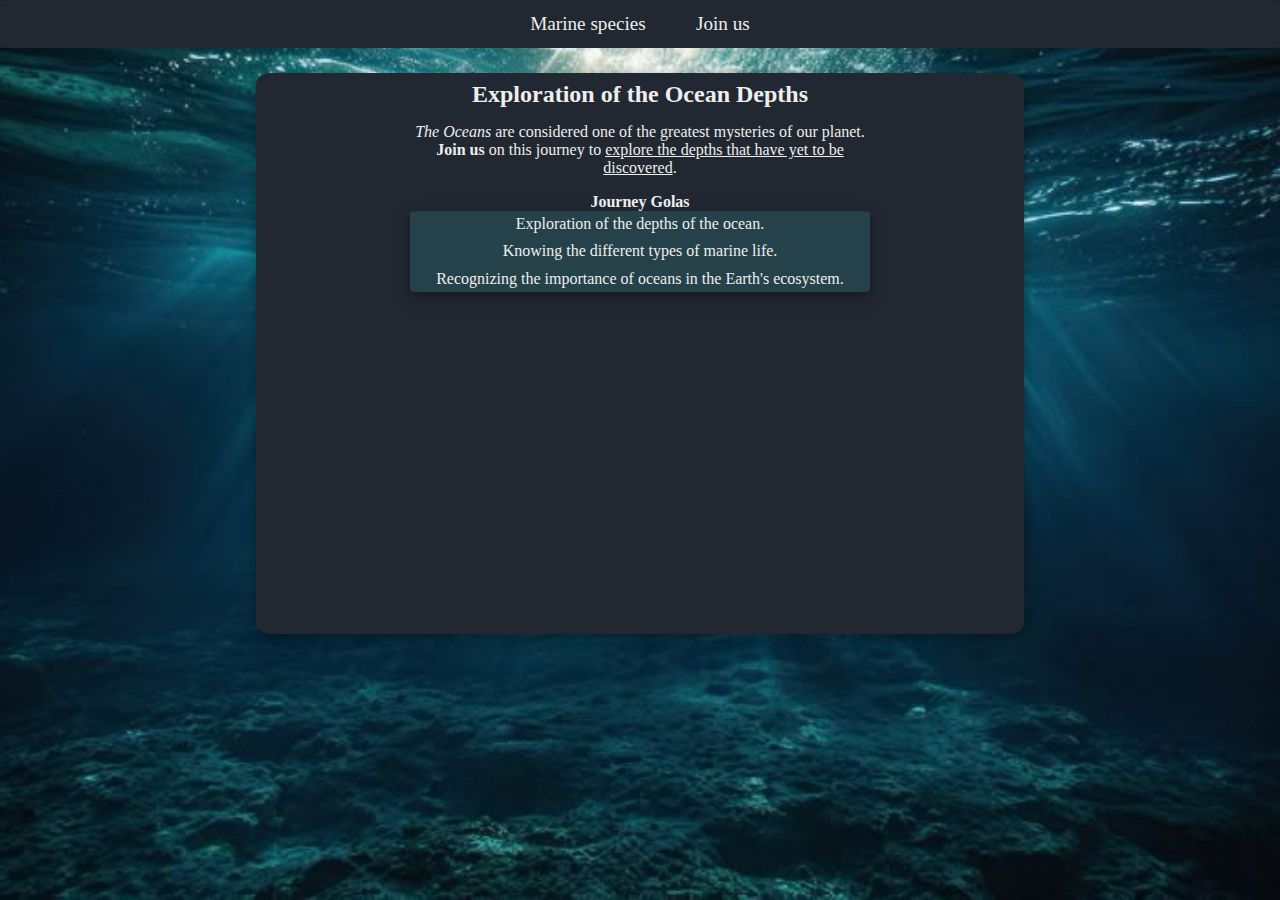
<file: index.html>
<!DOCTYPE html>
<html lang="en">

<head>
    <meta charset="UTF-8">
    <meta name="viewport" content="width=device-width, initial-scale=1.0">
    <title>Journey to the Depths of the Ocean</title>
    <link rel="stylesheet" href="style.css">
    <link rel="shortcut icon" href="./imgs/Tuwaiq-Logo.png" type="image/x-icon">
</head>

<body class="Home">
    <nav>
        <a href="Marine-species.html">Marine species</a><a href="Join-us.html">Join us</a>

    </nav>
    <div class="home-page">
        <ul>
            <li>
                <h2>Exploration of the Ocean Depths</h2>
            </li>
            <li>
                <p><i>The Oceans</i> are considered one of the greatest mysteries of our planet. <b>Join us</b> on this
                    journey
                    to
                    <u>explore the
                        depths that have yet to be discovered</u>.
                </p>
            </li>
            <li>
                <h4>Journey Golas</h4>

                <ul>
                    <li> Exploration of the depths of the ocean.</li>
                    <li> Knowing the different types of marine life.</li>
                    <li> Recognizing the importance of oceans in the Earth's ecosystem.</li>

                </ul>
            </li>
            <li>
                <iframe width="560" height="315" src="https://www.youtube.com/embed/m1IUGdK7X0U?si=KHalTQ8wdq8p89tI"
                    title="YouTube video player" frameborder="0"
                    allow="accelerometer; autoplay; clipboard-write; encrypted-media; gyroscope; picture-in-picture; web-share"
                    referrerpolicy="strict-origin-when-cross-origin" allowfullscreen></iframe>
            </li>

        </ul>
    </div>
</body>

</html>
</file>
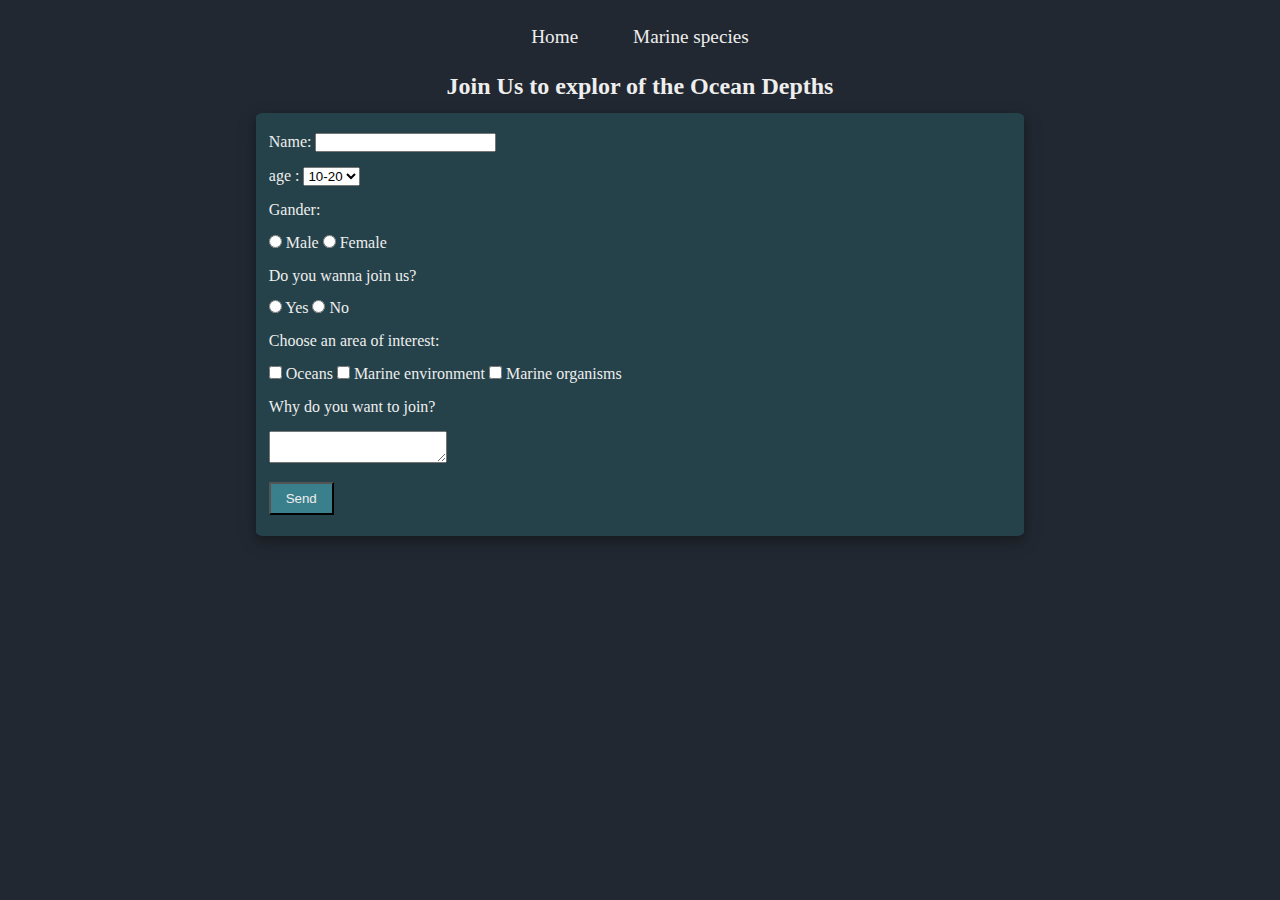
<file: Join-us.html>
<!DOCTYPE html>
<html lang="en">

<head>
    <meta charset="UTF-8">
    <meta name="viewport" content="width=device-width, initial-scale=1.0">
    <title>Join Us</title>
    <link rel="stylesheet" href="style2.css">
    <link rel="shortcut icon" href="/imgs/Tuwaiq-Logo.png" type="image/x-icon">
</head>

<body>
    <nav>
        <a href="index.html">Home</a>
        <a href="Marine-species.html">Marine species</a>
    </nav>
    <h2>Join Us to explor of the Ocean Depths</h2>
    <form action="">
        <ul>
            <li><label for="name">Name: </label>
                <input type="text" name="name" id="name" required>
            </li>
            <li><label for="age">age :</label>
                <select name="age" id="age" required>
                    <option value="10-20">10-20</option>
                    <option value="21-30">21-30</option>
                    <option value="31-50">31-50</option>
                    <option value="51+">51+</option>
                </select>
            </li>
            <li><label for="gander">Gander:</label></li>
            <li><input type="radio" name="gander" id="gander" required>
                <label for="male">Male</label>
                <input type="radio" name="gander" id="gander" required>
                <label for="female">Female</label>
            </li>

            <li> <label for="join">Do you wanna join us?</label></li>
            <li><input type="radio" name="join" id="join" required>
                <label for="yes">Yes</label>
                <input type="radio" name="join" id="join" required>
                <label for="no">No</label>
            </li>
            <li> <label for="interest">Choose an area of interest:</label></li>
            <li><input type="checkbox" name="interest" id="interest" required>
                <label for="oceans">Oceans </label>
                <input type="checkbox" name="interest" id="interest" required>
                <label for="marine-environment">Marine environment </label>
                <input type="checkbox" name="interest" id="interest" required>
                <label for="marine-organisms">Marine organisms </label>
            </li>
            <li><label for="why">Why do you want to join?</label></li>
            <li><textarea name="why" id="why" required></textarea></li>
            <li><button>Send</button></li>
        </ul>
    </form>
</body>

</html>
</file>
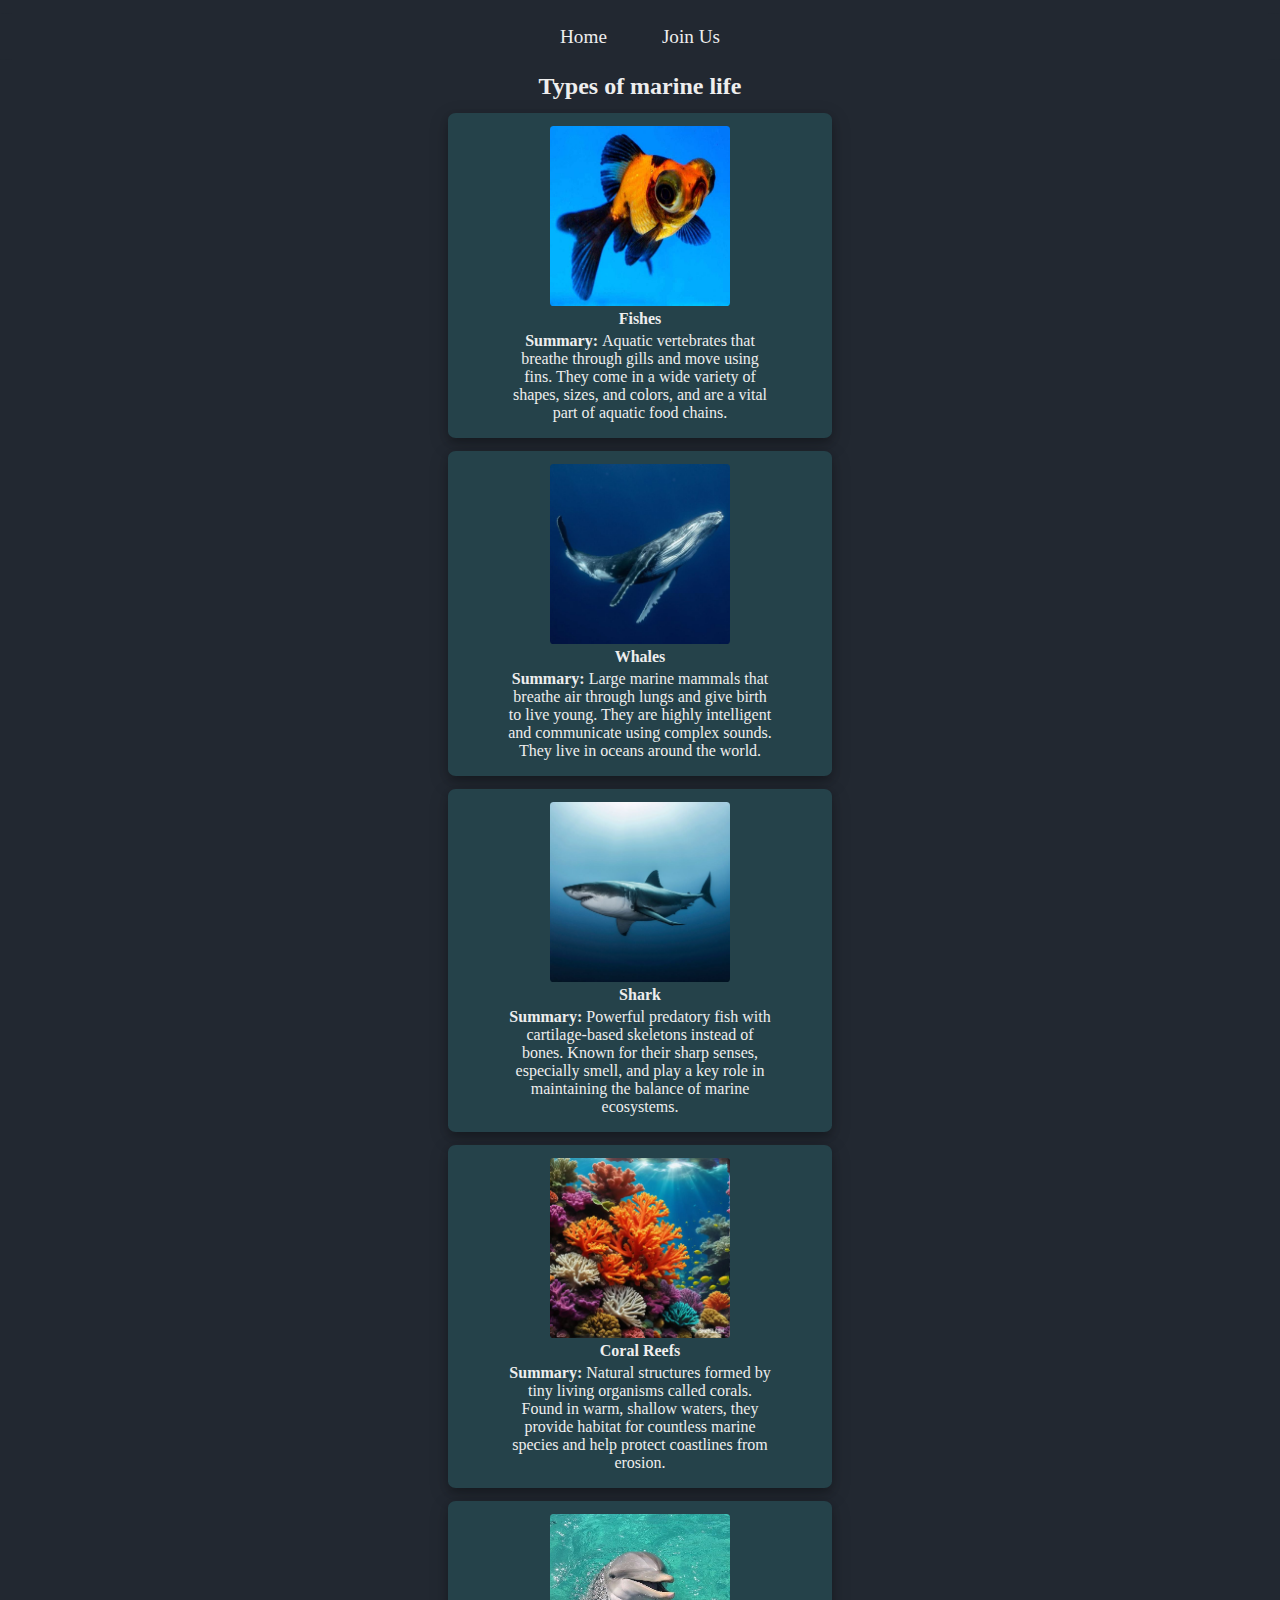
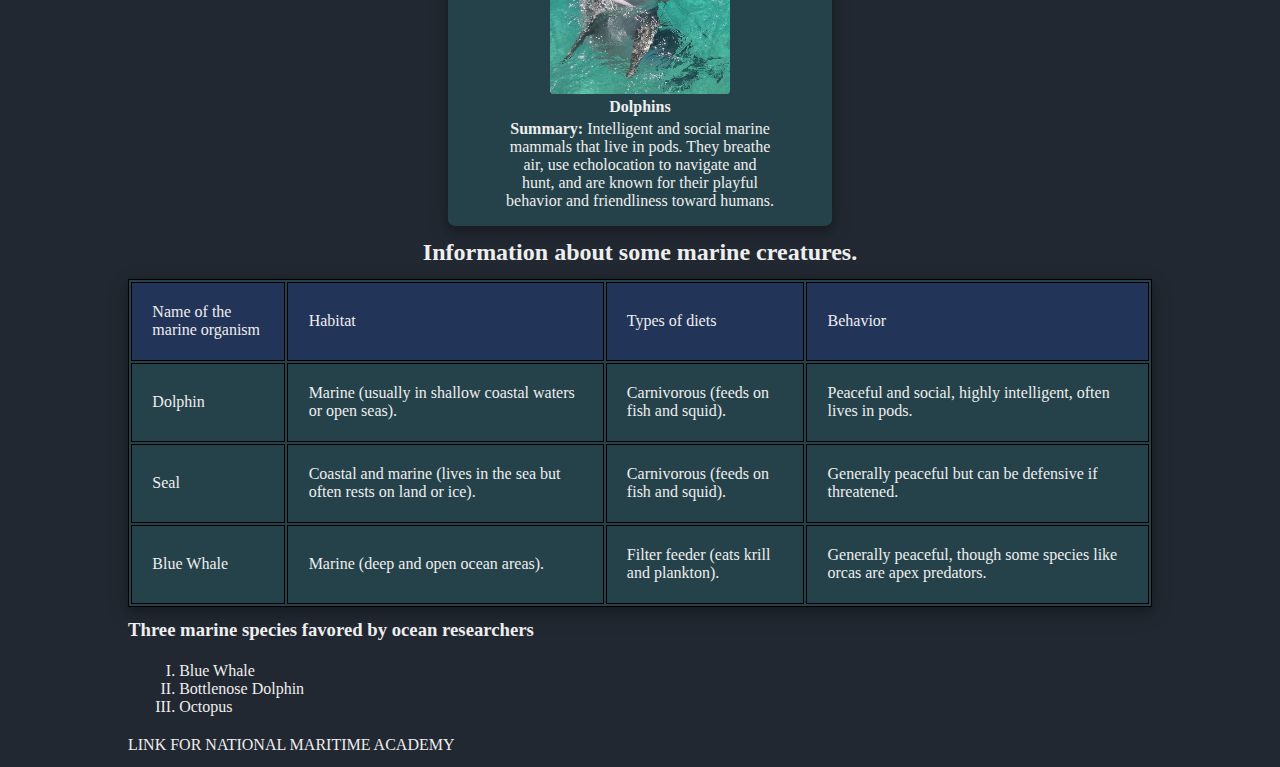
<file: Marine-species.html>
<!DOCTYPE html>
<html lang="en">

<head>
    <meta charset="UTF-8">
    <meta name="viewport" content="width=device-width, initial-scale=1.0">
    <title>Marine species</title>
    <link rel="stylesheet" href="style2.css">
    <link rel="shortcut icon" href="/imgs/Tuwaiq-Logo.png" type="image/x-icon">
</head>

<body>
    <nav>
        <a href="index.html">Home</a>
        <a href="Join-us.html">Join Us</a>
    </nav>
    <h2>Types of marine life</h2>
    <div><img src="./imgs/fish.jpg" alt="Fishes"><br>
        <h4>Fishes</h4>
        <p><b>Summary: </b>Aquatic vertebrates that breathe through gills and move using fins. They come in a wide
            variety of shapes, sizes, and colors, and are a vital part of aquatic food chains.</p>
    </div>
    <div><img src="./imgs/Whales.jpg" alt="Whales"><br>
        <h4>Whales</h4>
        <p><b>Summary: </b>Large marine mammals that breathe air through lungs and give birth to live young. They are
            highly intelligent and communicate using complex sounds. They live in oceans around the world.</p>
    </div>
    <div><img src="./imgs/Shark.jpeg" alt="Shark"><br>
        <h4>Shark</h4>
        <p><b>Summary: </b>Powerful predatory fish with cartilage-based skeletons instead of bones. Known for their
            sharp senses, especially smell, and play a key role in maintaining the balance of marine ecosystems.</p>
    </div>
    <div><img src="./imgs/Coral-Reefs.jpg" alt="Coral Reefs"><br>
        <h4>Coral Reefs</h4>
        <p><b>Summary: </b>Natural structures formed by tiny living organisms called corals. Found in warm, shallow
            waters, they provide habitat for countless marine species and help protect coastlines from erosion.
        </p>
    </div>
    <div><img src="./imgs/Dolphins.jpg" alt="Dolphins"><br>
        <h4>Dolphins</h4>
        <p><b>Summary: </b>Intelligent and social marine mammals that live in pods. They breathe air, use echolocation
            to navigate and hunt, and are known for their playful behavior and friendliness toward humans.</p>
    </div>
    <h2>Information about some marine creatures.</h2>
    <table>
        <tr class="table-head">
            <td>Name of the marine organism</td>
            <td>Habitat</td>
            <td>Types of diets</td>
            <td>Behavior</td>
        </tr>
        <tr>
            <td>Dolphin</td>
            <td>Marine (usually in shallow coastal waters or open seas).</td>
            <td>Carnivorous (feeds on fish and squid).</td>
            <td>Peaceful and social, highly intelligent, often lives in pods.</td>
        </tr>
        <tr>
            <td>Seal</td>
            <td>Coastal and marine (lives in the sea but often rests on land or ice).</td>
            <td>Carnivorous (feeds on fish and squid).</td>
            <td>Generally peaceful but can be defensive if threatened.</td>
        </tr>
        <tr>
            <td>Blue Whale</td>
            <td>Marine (deep and open ocean areas).</td>
            <td>Filter feeder (eats krill and plankton).</td>
            <td>Generally peaceful, though some species like orcas are apex predators.</td>
        </tr>
    </table>
    <footer>
        <h3>Three marine species favored by ocean researchers</h3>
        <ol type="I">
            <li>Blue Whale</li>
            <li>Bottlenose Dolphin</li>
            <li>Octopus</li>
        </ol>
        <a href="https://www.nma.edu.sa/en/">LINK FOR NATIONAL MARITIME ACADEMY</a>
    </footer>
</body>

</html>
</file>
<file: style.css>
* {
    margin: 0%;
    padding: 0%;
}

body {
    background-image: url(./imgs/sea.jpg);
    background-repeat: no-repeat;
    background-position: center;
    background-size: cover;
    background-attachment: fixed;
}

nav {
    text-align: center;
    color: #EEEEEE;
    background-color: #222831;
    border-radius: 1%;
    padding: 1%;
    margin-bottom: 2%;
    position: sticky;
    top: 0;
    overflow: hidden;
    font-size: larger;
}

nav a {
    padding: 2%;
    text-decoration: none;
    color: #EEEEEE;
}

.home-page ul {
    background-color: #222831;
    list-style: none;
    margin: 0% 20%;
    border-radius: 2%;
    text-align: center;
    color: #EEEEEE;
    box-shadow: 0 4px 8px 0 rgba(0, 0, 0, 0.2), 0 6px 20px 0 rgba(0, 0, 0, 0.19);

}

.home-page ul li ul {
    background-color: #25424a;

}

.home-page ul li {
    padding: 1% 0%;
}

.home-page ul p {
    margin: 0% 20%;
}

iframe {
    border-radius: 2%;
}
</file>
<file: style2.css>
* {
    margin: 0%;
    padding: 0%;
}

body {
    background-color: #222831;
    color: #EEEEEE;
}

h2 {
    text-align: center;
}

nav {
    text-align: center;
    background-color: #222831;
    border-radius: 1%;
    margin: 1% 0%;
    padding: 1%;

    position: sticky;
    top: 0;
    overflow: hidden;
    font-size: larger;

}

nav a {
    padding: 2%;
    text-decoration: none;
    color: #EEEEEE;
}

div {
    text-align: center;
    background-color: #25424a;
    margin: 1% 35%;
    padding: 1% 0%;
    border-radius: 2%;
    box-shadow: 0 4px 8px 0 rgba(0, 0, 0, 0.2), 0 6px 20px 0 rgba(0, 0, 0, 0.19);

}

div p {
    text-align: center;
    margin: 1% 15%;

}

img {
    height: 20vh;
    width: 20vh;
    border-radius: 2%;

}

table {
    background-color: #25424a;
    color: #EEEEEE;
    border: 1px solid black;
    margin: 1% 10%;
    box-shadow: 0 4px 8px 0 rgba(0, 0, 0, 0.2), 0 6px 20px 0 rgba(0, 0, 0, 0.19);


}

table td {
    border: 1px solid black;
    text-align: left;
    padding: 2%;

}

.table-head {
    background-color: #233459;
}

footer {
    margin: 1% 10%;


}

footer ol {
    margin: 2% 0%;
    margin-left: 5%;
}

footer a {
    text-decoration: none;
    color: #EEEEEE;
}

form {
    background-color: #25424a;
    margin: 1% 20%;
    padding: 1%;
    border-radius: 1%;
    box-shadow: 0 4px 8px 0 rgba(0, 0, 0, 0.2), 0 6px 20px 0 rgba(0, 0, 0, 0.19);
}

form ul li {
    list-style: none;
    padding: 1% 0%;
}

button {
    padding: 1% 2%;
    background-color: #3a808c;
    color: #EEEEEE;

}
</file>
